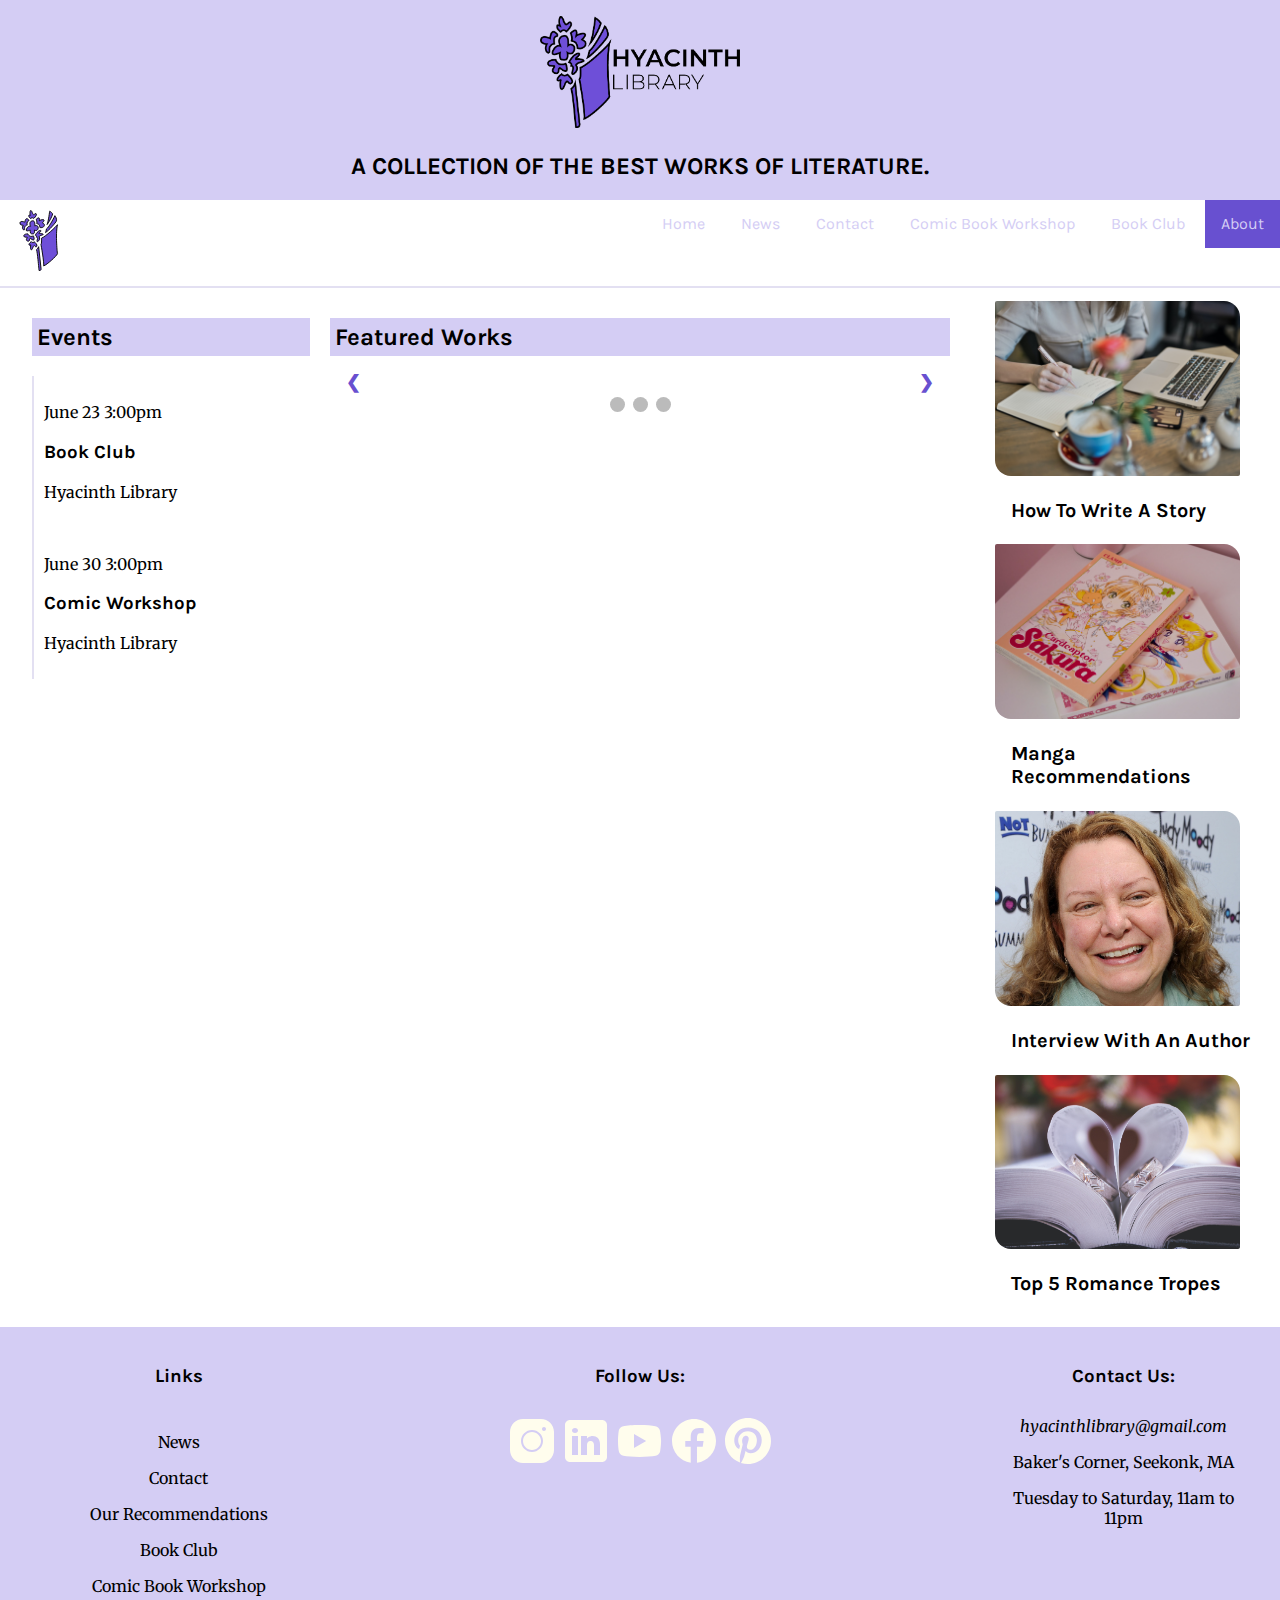
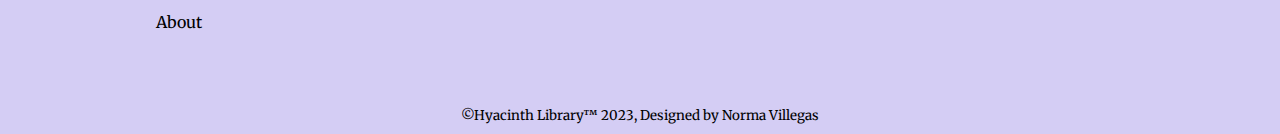
<file: index.html>
<!DOCTYPE html>
<html lang="en">
<head>
	<meta charset= utf-8>
	<meta name="viewport" content="width=device-width, initial-scale=1">
    <link rel="stylesheet" type="text/css" href="styles.css">
	<script src="script.js"></script>
	<link rel="preconnect" href="https://fonts.googleapis.com">
	<link rel="preconnect" href="https://fonts.gstatic.com" crossorigin>
	<link href="https://fonts.googleapis.com/css2?family=Karla:wght@600;800&family=Merriweather&display=swap" rel="stylesheet">
	<title>Hyacinth Library</title>
</head>
<body>
	<header>		
		<div>
			<a href="index.html"><img class="logo" src="images/logo.png" alt="logo"></a>		
			<!--<h1>Hyacinth Library</h1>-->
			<h2 class="variant1">A collection of the best works of literature.</h2>		
		</div>
		<div class="bg-div">
			<a href="index.html" ><img class="logo-img" src="images/logo2.svg" alt="logo"></a>
			<nav>
				<ul>
					<li><a href="index.html">Home</a></li>
					<li><a href="news.html">News</a></li>
					<li><a href="#contact">Contact</a></li>
					<li><a href="workshop.html">Comic Book Workshop</a></li>
					<li><a href="club.html">Book Club</a></li>
					<li class="active"><a href="about.html">About</a></li>
				</ul>
			</nav>
		</div>
	</header>
	
		<div class="row">
			<div class="column side">
				<h2 class="variant2">Events</h2>
				
				<div class="events">
					<p>
						June 23 <time datetime="15:00">3:00pm</time>
					</p>
					<a href="club.html">
						<h3><time datetime="2023-06-23">Book Club</time></h3>
					</a>
					<p>Hyacinth Library</p>	
				</div>
				
				<div class="events">
					<p>June 30 <time datetime="15:00">3:00pm</time></p>
					<a href="workshop.html">
						<h3><time datetime="2023-06-30">Comic Workshop</time></h3>
					</a>
					<p>Hyacinth Library</p>
				</div>
				
			</div>
  
			<div class="column middle">
				<h2 class="variant2">Featured Works</h2>
				<!-- Slideshow container -->
				<div class="slideshow-container">

				<!-- Full-width images with number and caption text -->
					<div class="mySlides fade">
						<div class="numbertext">1 / 3</div>
						<img src="images/berserk.png" class="slideimg" style="width:100%">
						<div class="text"></div>
					</div>

					<div class="mySlides fade">
						<div class="numbertext">2 / 3</div>
						<img src="images/princess.jpg" style="width:100%">
						<div class="text"></div>
					</div>

					<div class="mySlides fade">
						<div class="numbertext">3 / 3</div>
						<img src="images/jojo4.jpg" style="width:100%">
						<div class="text"></div>
					</div>
					
					<div class="mySlides fade">
						<div class="numbertext">3 / 3</div>
						<img src="images/jojo5.jpg" style="width:100%">
						<div class="text"></div>
					</div>
				<!-- Next and previous buttons -->
					<a class="prev" onclick="plusSlides(-1)">&#10094;</a>
					<a class="next" onclick="plusSlides(1)">&#10095;</a>
				</div>
				<br>

				<!-- The dots/circles -->
				<div style="text-align:center">
					<span class="dot" onclick="currentSlide(1)"></span>
					<span class="dot" onclick="currentSlide(2)"></span>
					<span class="dot" onclick="currentSlide(3)"></span>
				</div>
			</div>
			<!--right column-->
			<div class="column side">	
				<table>					
					<tr>
						<td>
							<div class="card">
								<a href="story.html" target="blank">
									<img src="images/writing1000px.jpg" class="sideimg" alt="A person writing a book">							
								</a>
								<div class="container">
									<a href="story.html" target="blank">
										<h2 class="variant3">How to write a story</h2>
									</a>
								</div>
							</div>
						</td>
					</tr>
					<tr>
						<td class="card">
							<a href="manga.html" target="_blank">
								<img src="images/manga1000px.jpg" class="sideimg" alt="manga">
							</a>				
							<div class="container">
								<a href="manga.html" target="_blank">
									<h2 class="variant3">Manga recommendations</h2>
								</a>								
							</div>
						</td>
					</tr>
					<tr>		
						<td class="card">
							<a href="author.html" target="_blank">
								<img src="images/author1000px.jpg" class="sideimg" alt="author interview">
							</a>				
							<div class="container">
								<a href="author.html" target="_blank">
									<h2 class="variant3">Interview with an author</h2>
								</a>							
							</div>
						</td>
					</tr>
					<tr>		
						<td class="card">
							<a href="tropes.html" target="_blank">
								<img src="images/romance1000px.jpg" class="sideimg" alt="pages shaped like a heart">
							</a>				
							<div class="container">
								<a href="tropes.html" target="_blank">
									<h2 class="variant3">Top 5 romance tropes</h2>
								</a>								
							</div>
						</td>
					</tr>
				</table>
			</div>
		</div>
		
	
		<footer class="bg-light text-center text-lg-start">
			<!-- Grid container -->
			<div class="footer">
				<!--Grid row-->
				<div class="row">
				<!--Grid column-->
					<div class="column side">
						<h3>Links</h3>
						<ul class="list-unstyled">
							<li>
								<p><a href="news.html">News</a></p>
							</li>
							<li>
								<p><a href="#contact">Contact</a></p>
							</li>
							<li>
								<p><a href="manga.html">Our Recommendations</a></p>
							</li>
							<li>
								<p><a href="club.html">Book Club</a></p>
							</li>
							<li>
								<p><a href="workshop.html">Comic Book Workshop</a></p>
							</li>
							<li>
								<p><a href="about.html">About</a></p>
							</li>
						</ul>
					</div>
				<!--Grid column-->
					<div class="column middle">
						<h3>Follow Us:</h3>
						<ul class="list-unstyled">
							<li>
								<img src="images/instagram.svg" alt="instagram">
								<img src="images/linkedin.svg" alt="linkedin">
								<img src="images/youtube.svg" alt="youtube">
								<img src="images/facebook.svg" alt="facebook">
								<img src="images/pinterest.svg" alt="pinterest">
							</li>
						</ul>
					</div>
				<!--Grid column-->
					<div class="column side">
						<h3 id="contact">Contact Us:</h3>						
						<ul class="list-unstyled">
							<li id="email">
								<a href="mailto:hyacinthlibrary@gmail.com">hyacinthlibrary&#64;gmail.com</a>
							</li>
							<li>
								<p>Baker's Corner, Seekonk, MA</p>
							</li>
							<li>
								<p>Tuesday to Saturday, <time datetime="11:00">11am</time> to <time datetime="23:00">11pm</time></p>
							</li>
						</ul>
					</div>     
				</div>
    <!--Grid row-->
			</div>
  <!-- Grid container -->

  <!-- Copyright -->
			<div class="footer">
				<small>
					&copy;Hyacinth Library&#8482; 2023,&nbsp;Designed by Norma Villegas
				</small>   
			</div>
  <!-- Copyright -->
		</footer>
	
</body>
</html>
</file>
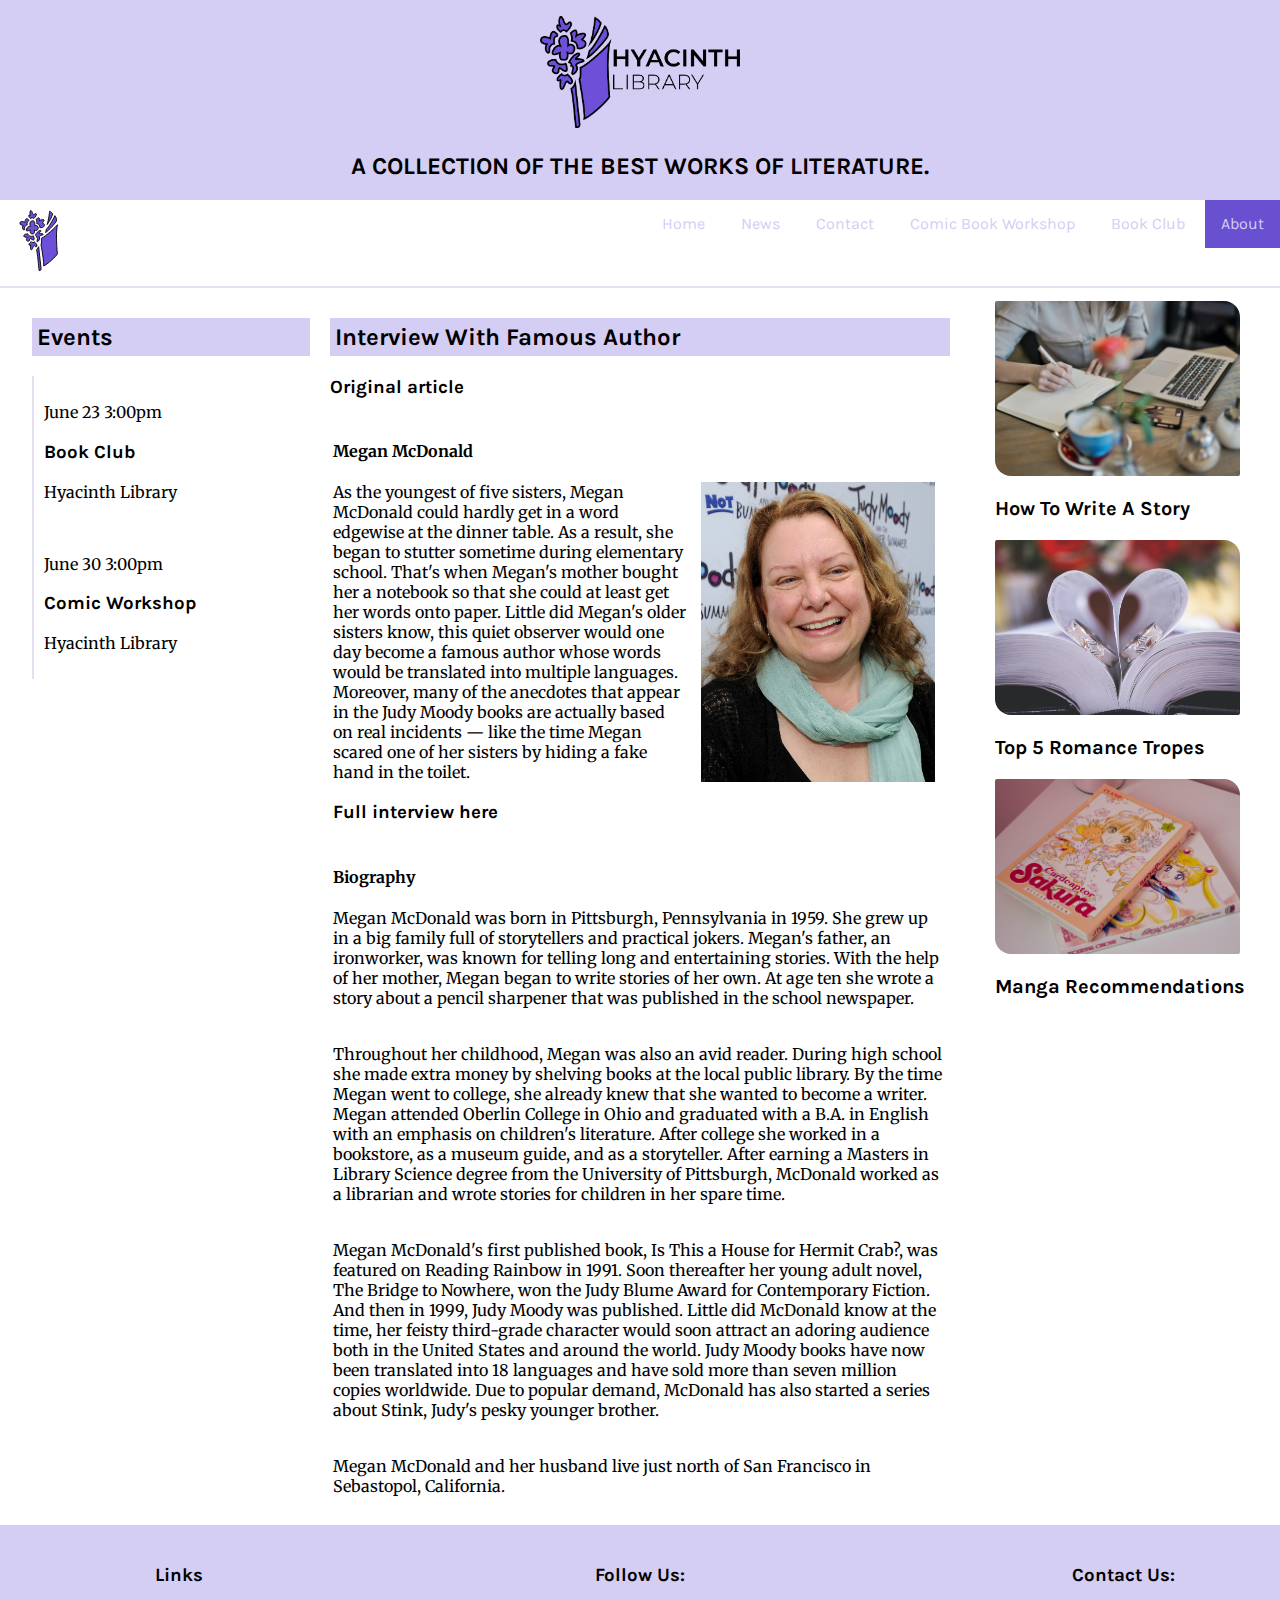
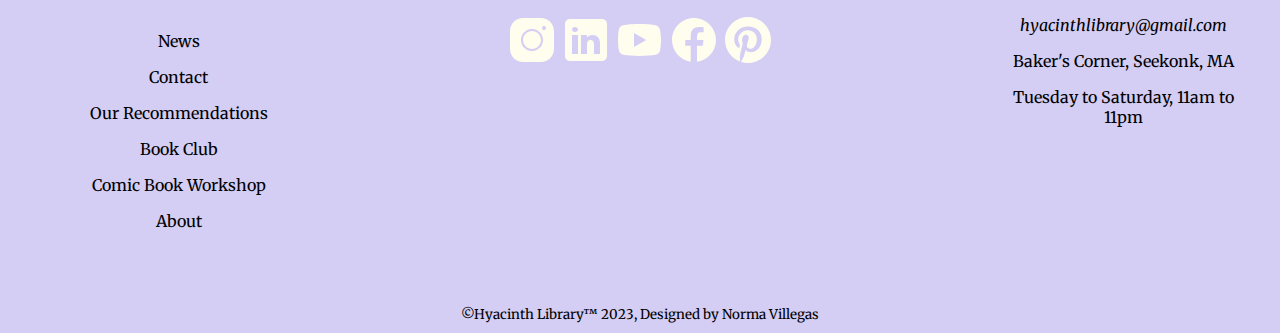
<file: author.html>
<!DOCTYPE html>
<html lang="en">
<head>
	<meta charset= utf-8>
	<meta name="viewport" content="width=device-width, initial-scale=1">
    <link rel="stylesheet" type="text/css" href="styles.css">
	<script src="script.js"></script>
	<link rel="preconnect" href="https://fonts.googleapis.com">
	<link rel="preconnect" href="https://fonts.gstatic.com" crossorigin>
	<link href="https://fonts.googleapis.com/css2?family=Karla:wght@600;800&family=Merriweather&display=swap" rel="stylesheet">
	<title>Hyacinth Library</title>
</head>
<body>
	<header>		
		<div>
			<a href="index.html"><img class="logo" src="images/logo.png" alt="logo"></a>		
			<!--<h1>Hyacinth Library</h1>-->
			<h2 class="variant1">A collection of the best works of literature.</h2>		
		</div>
		<div class="bg-div">
			<a href="index.html" ><img class="logo-img" src="images/logo2.svg" alt="logo"></a>
			<nav>
				<ul>
					<li><a href="index.html">Home</a></li>
					<li><a href="news.html">News</a></li>
					<li><a href="#contact">Contact</a></li>
					<li><a href="workshop.html">Comic Book Workshop</a></li>
					<li><a href="club.html">Book Club</a></li>
					<li class="active"><a href="about.html">About</a></li>
				</ul>
			</nav>
		</div>
	</header>
	
		<div class="row">
			<div class="column side">
				<h2 class="variant2">Events</h2>
				
				<div class="events">
					<p>
						June 23 <time datetime="15:00">3:00pm</time>
					</p>
					<a href="club.html">
						<h3><time datetime="2023-06-23">Book Club</time></h3>
					</a>
					<p>Hyacinth Library</p>	
				</div>
				
				<div class="events">
					<p>June 30 <time datetime="15:00">3:00pm</time></p>
					<a href="workshop.html">
						<h3><time datetime="2023-06-30">Comic Workshop</time></h3>
					</a>
					<p>Hyacinth Library</p>
				</div>
				
			</div>
  
			<div class="column middle">
				<h2 class="variant2">Interview with famous author</h2>
				<article>					
					<a href="https://www.readingrockets.org/books/interviews/mcdonald" target="_blank"><h3>Original article</h3></a>

				<table>
					<tr>
						<td>
							<h4>
								Megan McDonald
							</h4>
							<img src="images/author.jpg" alt="book cover" class="float">
							<p>
								As the youngest of five sisters, Megan McDonald could hardly get in a word edgewise at the dinner table. As a result, she began to stutter sometime during elementary school. That's when Megan's mother bought her a notebook so that she could at least get her words onto paper. Little did Megan's older sisters know, this quiet observer would one day become a famous author whose words would be translated into multiple languages. Moreover, many of the anecdotes that appear in the Judy Moody books are actually based on real incidents — like the time Megan scared one of her sisters by hiding a fake hand in the toilet.
							</p>
							<h3>
								Full interview <a href="https://youtu.be/r8kRuoJJf2k?list=PLLxDwKxHx1yKsv2a--C_LPoxq_gavargy">here</a>
							</h3>
						</td>
					</tr>	
					<tr>
						<td>
							<h4>Biography </h4>
							
							<p>
								Megan McDonald was born in Pittsburgh, Pennsylvania in 1959. She grew up in a big family full of storytellers and practical jokers. Megan's father, an ironworker, was known for telling long and entertaining stories. With the help of her mother, Megan began to write stories of her own. At age ten she wrote a story about a pencil sharpener that was published in the school newspaper.
							</p>								
						</td>						
					</tr>
					
					<tr>		
						<td>																						
								<p>
									Throughout her childhood, Megan was also an avid reader. During high school she made extra money by shelving books at the local public library. By the time Megan went to college, she already knew that she wanted to become a writer. Megan attended Oberlin College in Ohio and graduated with a B.A. in English with an emphasis on children's literature. After college she worked in a bookstore, as a museum guide, and as a storyteller. After earning a Masters in Library Science degree from the University of Pittsburgh, McDonald worked as a librarian and wrote stories for children in her spare time.
								</p>					
								
						</td>
					</tr>
					<tr>		
						<td>
							
							<p>
								Megan McDonald's first published book, Is This a House for Hermit Crab?, was featured on Reading Rainbow in 1991. Soon thereafter her young adult novel, The Bridge to Nowhere, won the Judy Blume Award for Contemporary Fiction. And then in 1999, Judy Moody was published. Little did McDonald know at the time, her feisty third-grade character would soon attract an adoring audience both in the United States and around the world. Judy Moody books have now been translated into 18 languages and have sold more than seven million copies worldwide. Due to popular demand, McDonald has also started a series about Stink, Judy's pesky younger brother.
							</p>
						</td>
					</tr>
					<tr>		
						<td>
							
							<p>
								Megan McDonald and her husband live just north of San Francisco in Sebastopol, California.
							</p>
						</td>
					</tr>
					
				</table>
				</article>

				
			</div>
			
			<div class="column side">	
				<table>
					<tr>
						<td class="solid">
							<a href="story.html" target="_blank">
								<img src="images/writing1000px.jpg" class="sideimg" alt="A person writing a book">					
							</a>
							<a href="story.html" target="_blank"><h2 class="variant3">How to write a story</h2></a>
						</td>						
					</tr>
					
					<tr>		
						<td class="solid">
							<a href="tropes.html" target="_blank"><img src="images/romance1000px.jpg" class="sideimg" alt="pages shaped like a heart"></a>				
							<a href="tropes.html" target="_blank"><h2 class="variant3">Top 5 romance tropes</h2></a>	
						</td>
					</tr>
					<tr>		
						<td class="solid">
							<a href="manga.html" target="_blank"><img src="images/manga1000px.jpg" class="sideimg" alt="manga"></a>				
							<a href="manga.html" target="_blank"><h2 class="variant3">Manga recommendations</h2></a>
						</td>
					</tr>
				</table>
			</div>
		</div>
		
	
		<footer class="bg-light text-center text-lg-start">
			<!-- Grid container -->
			<div class="footer">
				<!--Grid row-->
				<div class="row">
				<!--Grid column-->
					<div class="column side">
						<h3>Links</h3>
						<ul class="list-unstyled">
							<li>
								<p><a href="news.html">News</a></p>
							</li>
							<li>
								<p><a href="#contact">Contact</a></p>
							</li>
							<li>
								<p><a href="manga.html">Our Recommendations</a></p>
							</li>
							<li>
								<p><a href="club.html">Book Club</a></p>
							</li>
							<li>
								<p><a href="workshop.html">Comic Book Workshop</a></p>
							</li>
							<li>
								<p><a href="about.html">About</a></p>
							</li>
						</ul>
					</div>
				<!--Grid column-->
					<div class="column middle">
						<h3>Follow Us:</h3>
						<ul class="list-unstyled">
							<li>
								<img src="images/instagram.svg" alt="instagram">
								<img src="images/linkedin.svg" alt="linkedin">
								<img src="images/youtube.svg" alt="youtube">
								<img src="images/facebook.svg" alt="facebook">
								<img src="images/pinterest.svg" alt="pinterest">
							</li>
						</ul>
					</div>
				<!--Grid column-->
					<div class="column side">
						<h3 id="contact">Contact Us:</h3>						
						<ul class="list-unstyled">
							<li id="email">
								<a href="mailto:hyacinthlibrary@gmail.com">hyacinthlibrary&#64;gmail.com</a>
							</li>
							<li>
								<p>Baker's Corner, Seekonk, MA</p>
							</li>
							<li>
								<p>Tuesday to Saturday, <time datetime="11:00">11am</time> to <time datetime="23:00">11pm</time></p>
							</li>
						</ul>
					</div>     
				</div>
    <!--Grid row-->
			</div>
  <!-- Grid container -->

  <!-- Copyright -->
			<div class="footer">
				<small>
					&copy;Hyacinth Library&#8482; 2023,&nbsp;Designed by Norma Villegas
				</small>   
			</div>
  <!-- Copyright -->
		</footer>
	
</body>
</html>
</file>
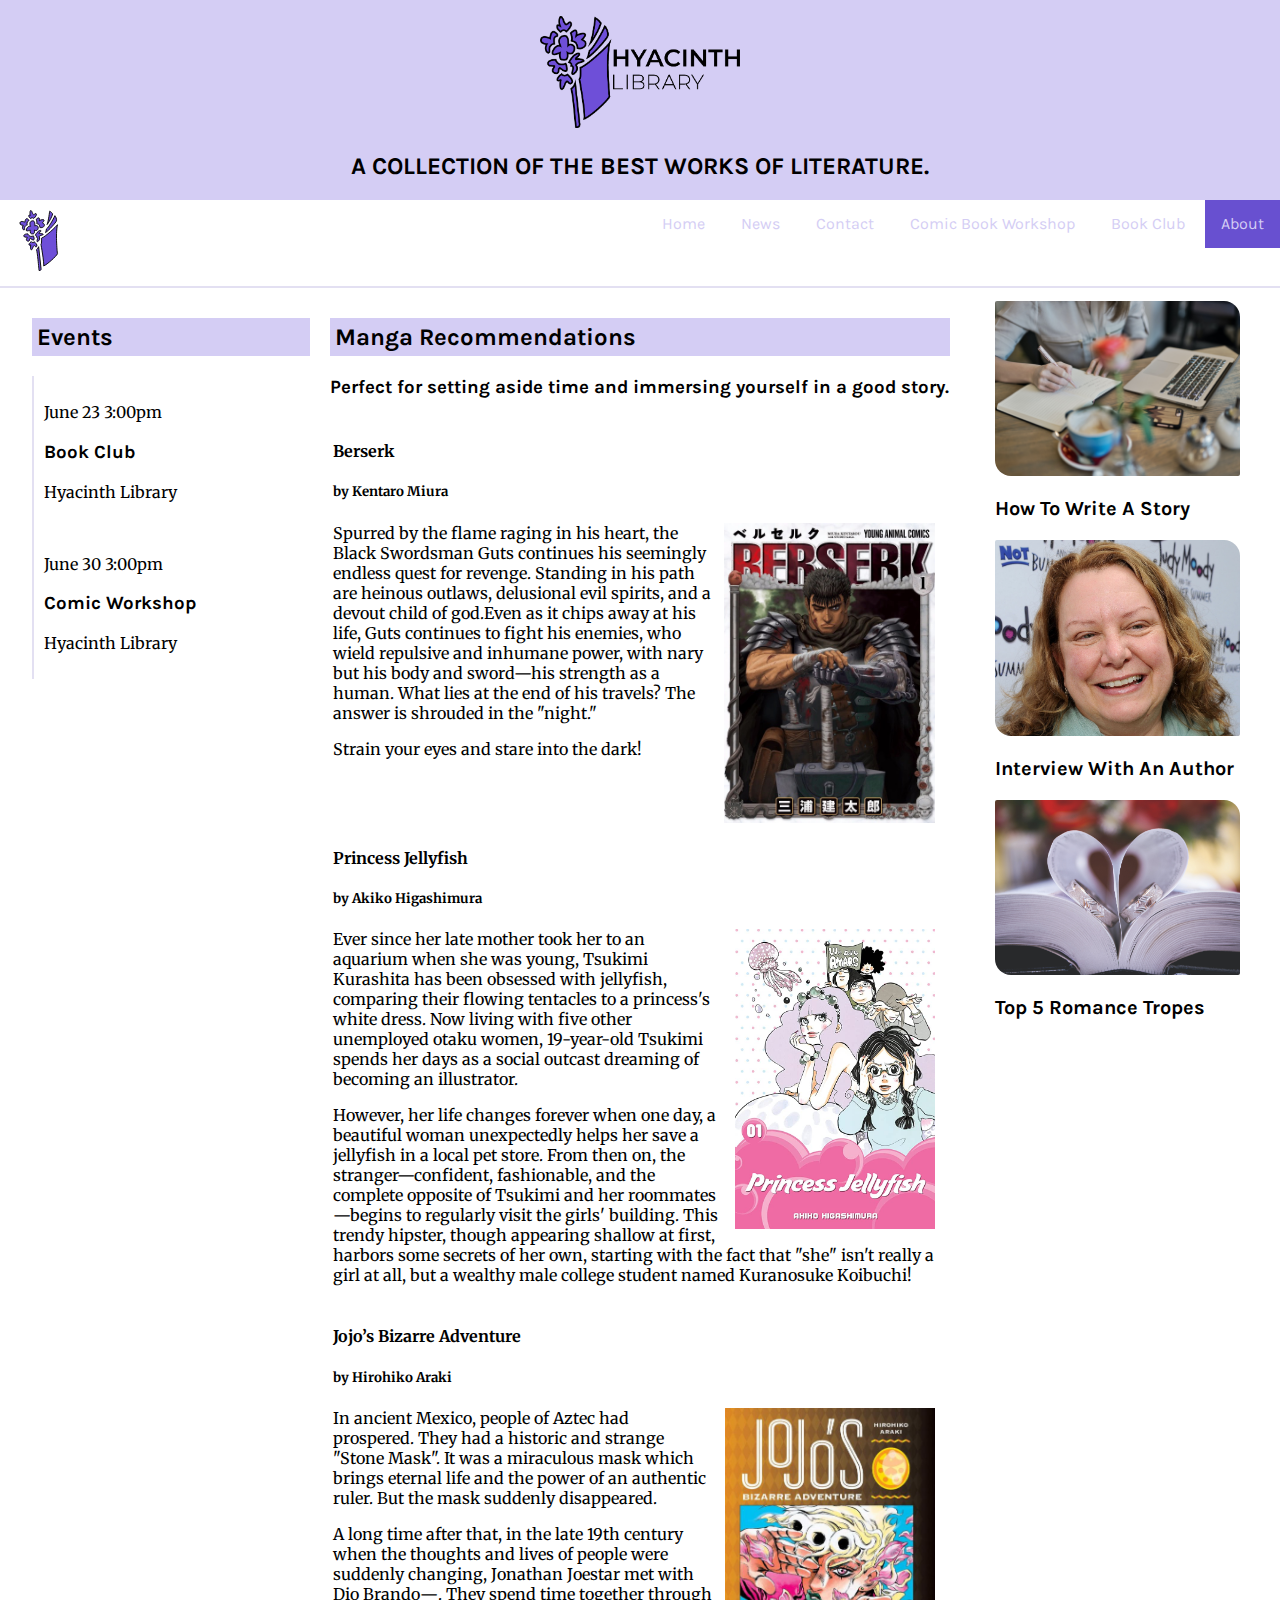
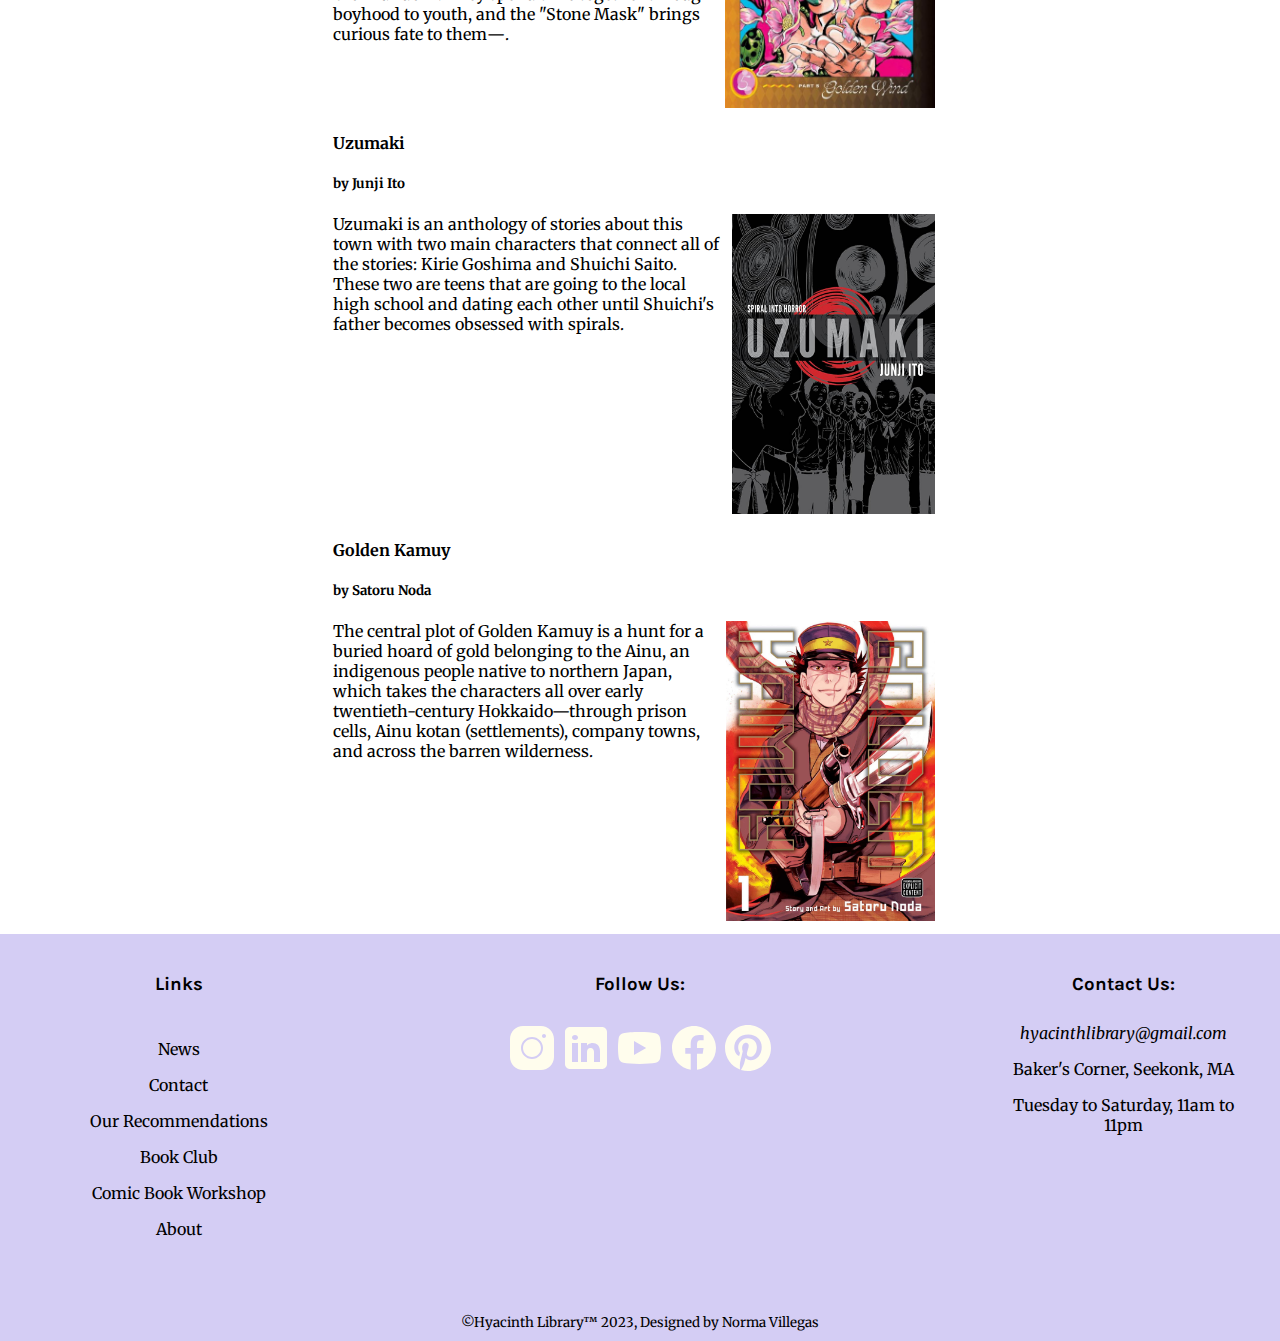
<file: manga.html>
<!DOCTYPE html>
<html lang="en">
<head>
	<meta charset= utf-8>
	<meta name="viewport" content="width=device-width, initial-scale=1">
    <link rel="stylesheet" type="text/css" href="styles.css">
	<script src="script.js"></script>
	<link rel="preconnect" href="https://fonts.googleapis.com">
	<link rel="preconnect" href="https://fonts.gstatic.com" crossorigin>
	<link href="https://fonts.googleapis.com/css2?family=Karla:wght@600;800&family=Merriweather&display=swap" rel="stylesheet">
	<title>Our Recommendations</title>
</head>
<body>
	<header>		
		<div>
			<a href="index.html"><img class="logo" src="images/logo.png" alt="logo"></a>		
			<!--<h1>Hyacinth Library</h1>-->
			<h2 class="variant1">A collection of the best works of literature.</h2>		
		</div>
		<div class="bg-div">
			<a href="index.html" ><img class="logo-img" src="images/logo2.svg" alt="logo"></a>
			<nav>
				<ul>
					<li><a href="index.html">Home</a></li>
					<li><a href="news.html">News</a></li>
					<li><a href="#contact">Contact</a></li>
					<li><a href="workshop.html">Comic Book Workshop</a></li>
					<li><a href="club.html">Book Club</a></li>
					<li class="active"><a href="about.html">About</a></li>
				</ul>
			</nav>
		</div>
	</header>
	
		<div class="row">
			<div class="column side">
				<h2 class="variant2">Events</h2>
				
				<div class="events">
					<p>
						June 23 <time datetime="15:00">3:00pm</time>
					</p>
					<a href="club.html">
						<h3><time datetime="2023-06-23">Book Club</time></h3>
					</a>
					<p>Hyacinth Library</p>	
				</div>
				
				<div class="events">
					<p>June 30 <time datetime="15:00">3:00pm</time></p>
					<a href="workshop.html">
						<h3><time datetime="2023-06-30">Comic Workshop</time></h3>
					</a>
					<p>Hyacinth Library</p>
				</div>
				
			</div>
  
			<div class="column middle">
				<h2 class="variant2">Manga recommendations</h2>
				<article>
					<h3>Perfect for setting aside time and immersing yourself in a good story.</h3>

				<table>
					<tr>
						<td>
							<h4>Berserk</h4>
							<h5>by Kentaro Miura</h5>
							<p>
								<img src="images/berserk.png" alt="book cover" class="float">
							</p>
							<p>
								Spurred by the flame raging in his heart, the Black Swordsman Guts continues his seemingly endless quest for revenge. Standing in his path are heinous outlaws, delusional evil spirits, and a devout child of god.Even as it chips away at his life, Guts continues to fight his enemies, who wield repulsive and inhumane power, with nary but his body and sword—his strength as a human. What lies at the end of his travels? The answer is shrouded in the "night." 
							</p>
						
							<p>
								Strain your eyes and stare into the dark!
							</p>
						</td>						
					</tr>
					
					<tr>		
						<td>
							<h4>Princess Jellyfish </h4>
								<h5>by Akiko Higashimura</h5>
								<p>
									<img src="images/princess.jpg" alt="book cover" class="float">
								</p>														
								<p>
									Ever since her late mother took her to an aquarium when she was young, Tsukimi Kurashita has been obsessed with jellyfish, comparing their flowing tentacles to a princess's white dress. Now living with five other unemployed otaku women, 19-year-old Tsukimi spends her days as a social outcast dreaming of becoming an illustrator. 
								</p>
						
								<p>
								However, her life changes forever when one day, a beautiful woman unexpectedly helps her save a jellyfish in a local pet store. From then on, the stranger—confident, fashionable, and the complete opposite of Tsukimi and her roommates—begins to regularly visit the girls' building. This trendy hipster, though appearing shallow at first, harbors some secrets of her own, starting with the fact that "she" isn't really a girl at all, but a wealthy male college student named Kuranosuke Koibuchi! 
								</p>
						</td>
					</tr>
					<tr>		
						<td>
							<h4>Jojo’s Bizarre Adventure </h4>
							<h5>by Hirohiko Araki</h5>
							<p>
								<img src="images/jojo5.jpg" alt="book cover" class="float">
							</p>
							<p>
								In ancient Mexico, people of Aztec had prospered. They had a historic and strange "Stone Mask". It was a miraculous mask which brings eternal life and the power of an authentic ruler. But the mask suddenly disappeared.
							</p>

							<p>
								A long time after that, in the late 19th century when the thoughts and lives of people were suddenly changing, Jonathan Joestar met with Dio Brando―. They spend time together through boyhood to youth, and the "Stone Mask" brings curious fate to them―.
							</p>
						</td>
					</tr>
					<tr>		
						<td>
							<h4>Uzumaki</h4>
							<h5>by Junji Ito</h5>
							<p>
								<img src="images/uzumaki.jpg" alt="book cover" class="float">
							</p>
							<p>
								Uzumaki is an anthology of stories about this town with two main characters that connect all of the stories: Kirie Goshima and Shuichi Saito. These two are teens that are going to the local high school and dating each other until Shuichi's father becomes obsessed with spirals.
							</p>
						</td>
					</tr>
					<tr>		
						<td>
							<h4>Golden Kamuy</h4>
							<h5>by Satoru Noda</h5>
							<p>
								<img src="images/kamuy.jpg" alt="book cover" class="float">
							</p>
							<p>
								The central plot of Golden Kamuy is a hunt for a buried hoard of gold belonging to the Ainu, an indigenous people native to northern Japan, which takes the characters all over early twentieth-century Hokkaido—through prison cells, Ainu kotan (settlements), company towns, and across the barren wilderness.
							</p>
						</td>
					</tr>
				</table>
				</article>
				
			</div>
			
			<div class="column side">	
				<table>
					<tr>
						<td class="solid">
							<a href="story.html" target="_blank">
								<img src="images/writing1000px.jpg" class="sideimg" alt="A person writing a book">					
							</a>
							<a href="story.html" target="_blank"><h2 class="variant3">How to write a story</h2></a>
						</td>						
					</tr>
					
					<tr>		
						<td class="solid">
							<a href="author.html" target="_blank"><img src="images/author1000px.jpg" class="sideimg" alt="author interview"></a>				
							<a href="author.html" target="_blank"><h2 class="variant3">Interview with an author</h2></a>
						</td>
					</tr>
					<tr>		
						<td class="solid">
							<a href="tropes.html" target="_blank"><img src="images/romance1000px.jpg" class="sideimg" alt="pages shaped like a heart"></a>				
							<a href="tropes.html" target="_blank"><h2 class="variant3">Top 5 romance tropes</h2></a>	
						</td>
					</tr>
				</table>
			</div>
		</div>
		
	
		<footer class="bg-light text-center text-lg-start">
			<!-- Grid container -->
			<div class="footer">
				<!--Grid row-->
				<div class="row">
				<!--Grid column-->
					<div class="column side">
						<h3>Links</h3>
						<ul class="list-unstyled">
							<li>
								<p><a href="news.html">News</a></p>
							</li>
							<li>
								<p><a href="#contact">Contact</a></p>
							</li>
							<li>
								<p><a href="manga.html">Our Recommendations</a></p>
							</li>
							<li>
								<p><a href="club.html">Book Club</a></p>
							</li>
							<li>
								<p><a href="workshop.html">Comic Book Workshop</a></p>
							</li>
							<li>
								<p><a href="about.html">About</a></p>
							</li>
						</ul>
					</div>
				<!--Grid column-->
					<div class="column middle">
						<h3>Follow Us:</h3>
						<ul class="list-unstyled">
							<li>
								<img src="images/instagram.svg" alt="instagram">
								<img src="images/linkedin.svg" alt="linkedin">
								<img src="images/youtube.svg" alt="youtube">
								<img src="images/facebook.svg" alt="facebook">
								<img src="images/pinterest.svg" alt="pinterest">
							</li>
						</ul>
					</div>
				<!--Grid column-->
					<div class="column side">
						<h3 id="contact">Contact Us:</h3>						
						<ul class="list-unstyled">
							<li id="email">
								<a href="mailto:hyacinthlibrary@gmail.com">hyacinthlibrary&#64;gmail.com</a>
							</li>
							<li>
								<p>Baker's Corner, Seekonk, MA</p>
							</li>
							<li>
								<p>Tuesday to Saturday, <time datetime="11:00">11am</time> to <time datetime="23:00">11pm</time></p>
							</li>
						</ul>
					</div>     
				</div>
    <!--Grid row-->
			</div>
  <!-- Grid container -->

  <!-- Copyright -->
			<div class="footer">
				<small>
					&copy;Hyacinth Library&#8482; 2023,&nbsp;Designed by Norma Villegas
				</small>   
			</div>
  <!-- Copyright -->
		</footer>
	
</body>
</html>
</file>
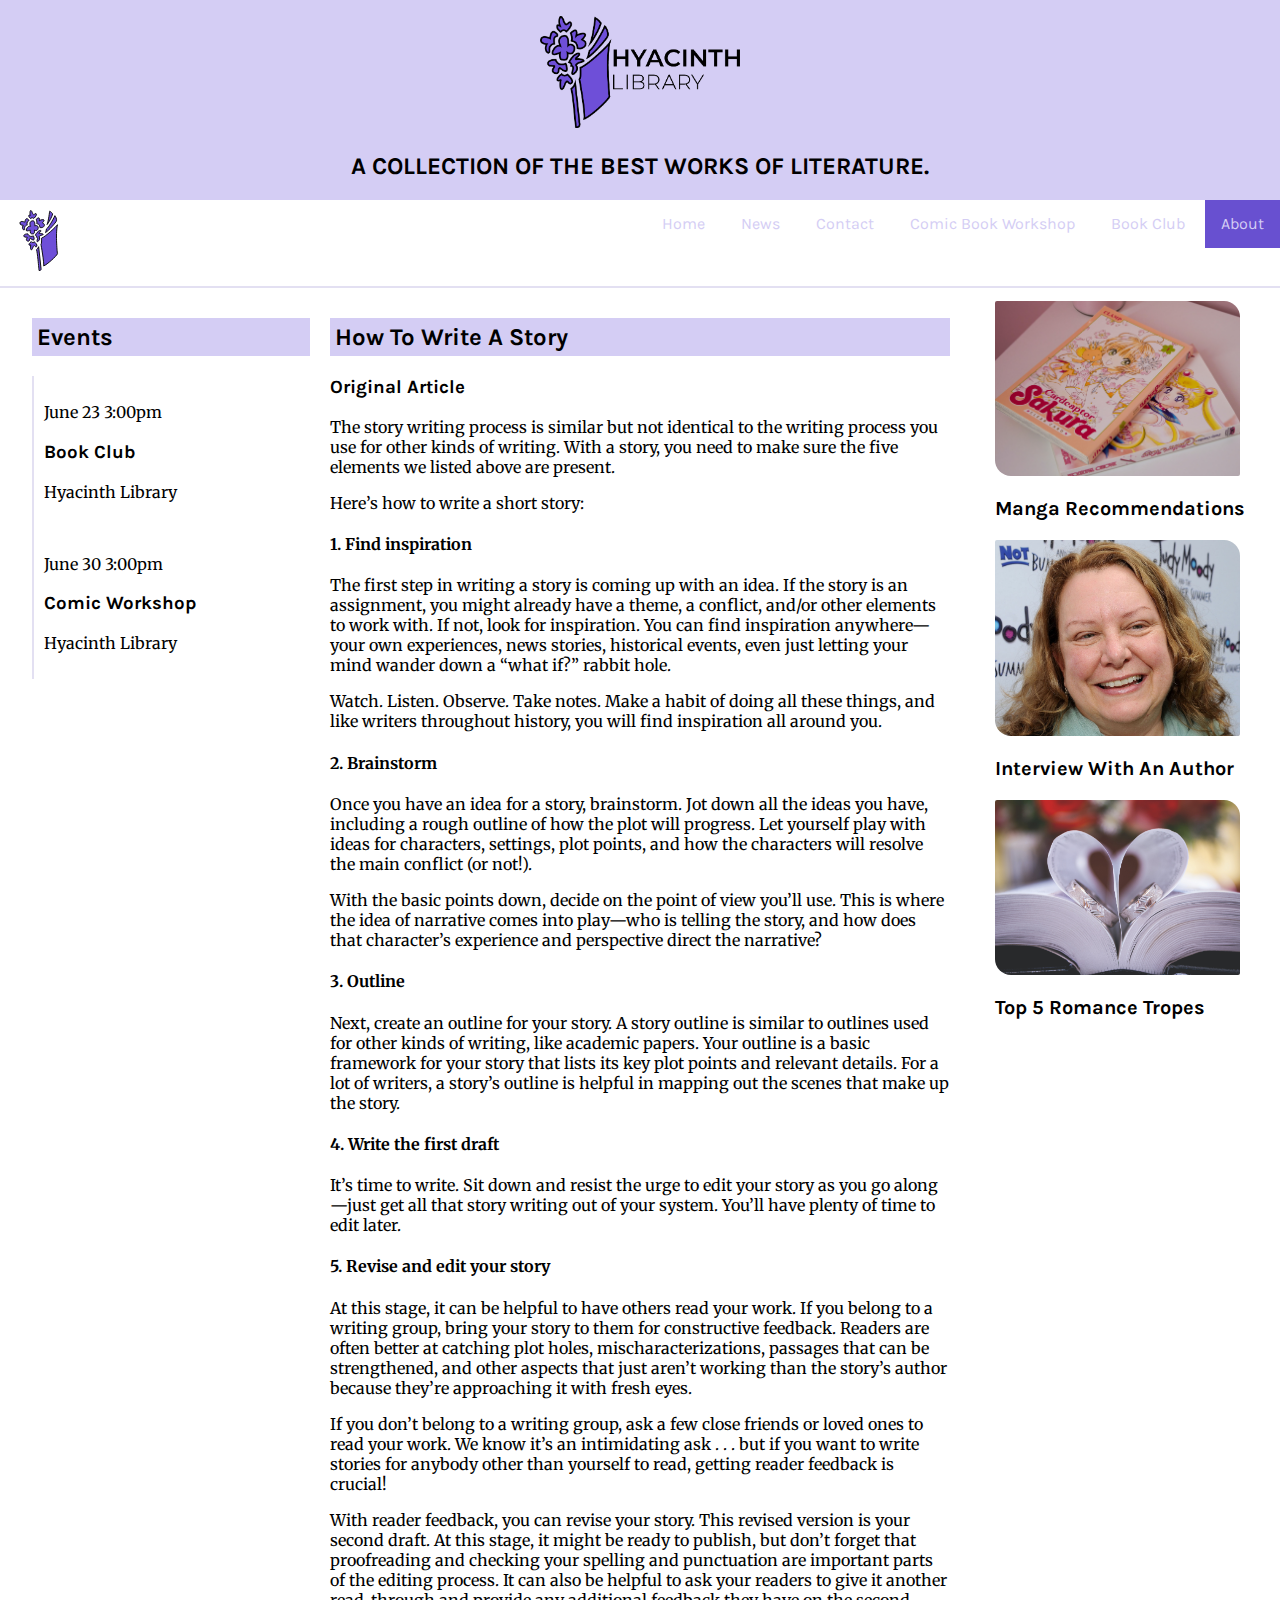
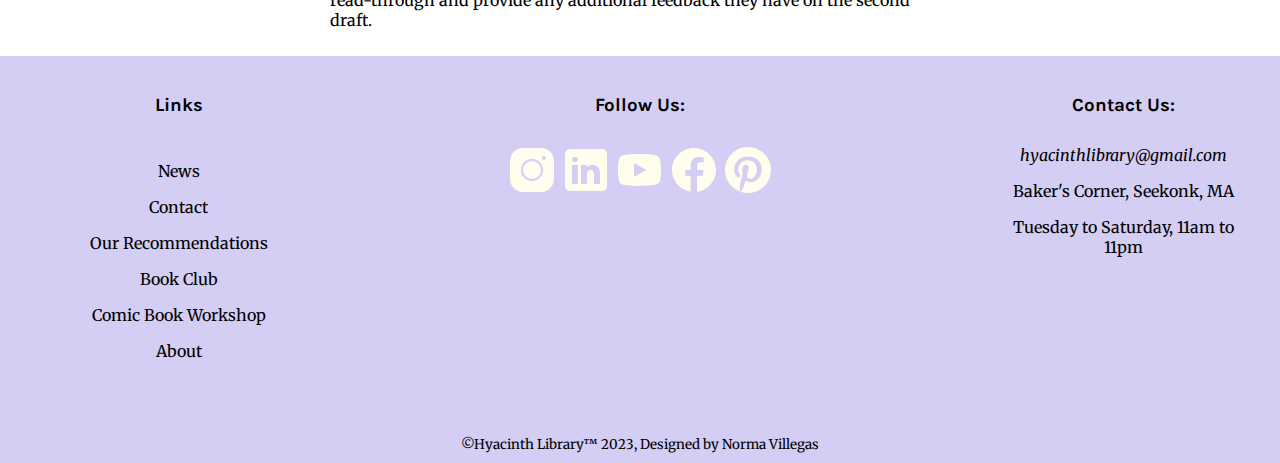
<file: story.html>
<!DOCTYPE html>
<html lang="en">
<head>
	<meta charset= utf-8>
	<meta name="viewport" content="width=device-width, initial-scale=1">
    <link rel="stylesheet" type="text/css" href="styles.css">
	<script src="script.js"></script>
	<link rel="preconnect" href="https://fonts.googleapis.com">
	<link rel="preconnect" href="https://fonts.gstatic.com" crossorigin>
	<link href="https://fonts.googleapis.com/css2?family=Karla:wght@600;800&family=Merriweather&display=swap" rel="stylesheet">
	<title>How to write a story</title>
</head>
<body>
	<header>		
		<div>
			<a href="index.html"><img class="logo" src="images/logo.png" alt="logo"></a>		
			<!--<h1>Hyacinth Library</h1>-->
			<h2 class="variant1">A collection of the best works of literature.</h2>		
		</div>
		<div class="bg-div">
			<a href="index.html" ><img class="logo-img" src="images/logo2.svg" alt="logo"></a>
			<nav>
				<ul>
					<li><a href="index.html">Home</a></li>
					<li><a href="news.html">News</a></li>
					<li><a href="#contact">Contact</a></li>
					<li><a href="workshop.html">Comic Book Workshop</a></li>
					<li><a href="club.html">Book Club</a></li>
					<li class="active"><a href="about.html">About</a></li>
				</ul>
			</nav>
		</div>
	</header>
	
		<div class="row">
			<div class="column side">
				<h2 class="variant2">Events</h2>
				
				<div class="events">
					<p>
						June 23 <time datetime="15:00">3:00pm</time>
					</p>
					<a href="club.html">
						<h3><time datetime="2023-06-23">Book Club</time></h3>
					</a>
					<p>Hyacinth Library</p>	
				</div>
				
				<div class="events">
					<p>June 30 <time datetime="15:00">3:00pm</time></p>
					<a href="workshop.html">
						<h3><time datetime="2023-06-30">Comic Workshop</time></h3>
					</a>
					<p>Hyacinth Library</p>
				</div>
				
			</div>
  
			<div class="column middle">
				<h2 class="variant2">How to write a story</h2>
				<!-- Slideshow container -->
				<article class="slideshow-container">
					<div>
						<a href="https://www.grammarly.com/blog/how-to-write-a-story/" target="_blank"><h3>Original Article</h3></a>
						
						<p>
							The story writing process is similar but not identical to the writing process you use for other kinds of writing. With a story, you need to make sure the five elements we listed above are present. 
						</p>
						
						<p>
							Here’s how to write a short story:
						</p>
													
						<h4>1. Find inspiration</h4>
																				
						<p>
							The first step in writing a story is coming up with an idea. If the story is an assignment, you might already have a theme, a conflict, and/or other elements to work with. If not, look for  inspiration. You can find inspiration anywhere—your own experiences, news stories, historical events, even just letting your mind wander down a “what if?” rabbit hole. 
						</p>
						
						<p>
							Watch. Listen. Observe. Take notes. Make a habit of doing all these things, and like writers throughout history, you will find inspiration all around you. 
						</p>

						<h4>2. Brainstorm</h4>
						
						<p>
							Once you have an idea for a story, brainstorm. Jot down all the ideas you have, including a rough outline of how the plot will progress. Let yourself play with ideas for characters, settings, plot points, and how the characters will resolve the main conflict (or not!).
						</p>

						<p>
							With the basic points down, decide on the point of view you’ll use. This is where the idea of narrative comes into play—who is telling the story, and how does that character’s experience and perspective direct the narrative? 
						</p>

						<h4>3. Outline</h4>
						
						<p>
							Next, create an outline for your story. A story outline is similar to outlines used for other kinds of writing, like academic papers. Your outline is a basic framework for your story that lists its key plot points and relevant details. For a lot of writers, a story’s outline is helpful in mapping out the scenes that make up the story.
						</p>

						<h4>4. Write the first draft</h4>

						<p>
							It’s time to write. Sit down and resist the urge to edit your story as you go along—just get all that story writing out of your system. You’ll have plenty of time to edit later. 
						</p>

						<h4>5. Revise and edit your story</h4>
						
						<p>
							At this stage, it can be helpful to have others read your work. If you belong to a writing group, bring your story to them for constructive feedback. Readers are often better at catching plot holes, mischaracterizations, passages that can be strengthened, and other aspects that just aren’t working than the story’s author because they’re approaching it with fresh eyes. 
						</p>
						
						<p>
							If you don’t belong to a writing group, ask a few close friends or loved ones to read your work. We know it’s an intimidating ask . . . but if you want to write stories for anybody other than yourself to read, getting reader feedback is crucial!
						</p>
						
						<p>
							With reader feedback, you can revise your story. This revised version is your second draft. At this stage, it might be ready to publish, but don’t forget that proofreading and checking your spelling and punctuation are important parts of the editing process. It can also be helpful to ask your readers to give it another read-through and provide any additional feedback they have on the second draft.
						</p>
					</div>
				</article>
			</div>
			
			<div class="column side">	
				<table>
					<tr>
						<td class="solid">
							<a href="manga.html"><img src="images/manga1000px.jpg" class="sideimg" alt="manga"></a>				
							<a href="manga.html"><h2 class="variant3">Manga recommendations</h2></a>
						</td>
					</tr>
					<tr>		
						<td class="solid">
							<a href="author.html"><img src="images/author1000px.jpg" class="sideimg" alt="author interview"></a>				
							<a href="author.html"><h2 class="variant3">Interview with an author</h2></a>
						</td>
					</tr>
					<tr>		
						<td class="solid">
							<a href="tropes.html"><img src="images/romance1000px.jpg" class="sideimg" alt="pages shaped like a heart"></a>				
							<a href="tropes.html"><h2 class="variant3">Top 5 romance tropes</h2></a>	
						</td>
					</tr>
				</table>
			</div>
		</div>
		
	
	<footer class="bg-light text-center text-lg-start">
  <!-- Grid container -->
  <div class="footer">
    <!--Grid row-->
    <div class="row">
      <!--Grid column-->
      <div class="column side">
        <h3>Links</h3>
        <ul class="list-unstyled">
          <li>
            <p><a href="news.html">News</a></p>
          </li>
          <li>
            <p><a href="#contact">Contact</a></p>
          </li>
		  <li>
			<p><a href="manga.html">Our Recommendations</a></p>
		  </li>
		  <li>
			<p><a href="club.html">Book Club</a></p>
		  </li>
		  <li>
			<p><a href="workshop.html">Comic Book Workshop</a></p>
		  </li>
		  <li>
			<p><a href="about.html">About</a></p>
		  </li>
        </ul>
      </div>
      <!--Grid column-->
	<div class="column middle">
        <h3>Follow Us:</h3>
        <ul class="list-unstyled">
          <li>
			<img src="images/instagram.svg" alt="instagram">
			<img src="images/linkedin.svg" alt="linkedin">
			<img src="images/youtube.svg" alt="youtube">
			<img src="images/facebook.svg" alt="facebook">
			<img src="images/pinterest.svg" alt="pinterest">
			</li>
        </ul>
      </div>
      <!--Grid column-->
      <div class="column side">
        <h3>Contact Us:</h3>						
        <ul class="list-unstyled">
          <li id="email">
            <a href="mailto:hyacinthlibrary@gmail.com">hyacinthlibrary&#64;gmail.com</a>
          </li>
          <li>
            <p>Baker's Corner, Seekonk, MA</p>
          </li>
		  <li>
			<p>Tuesday to Saturday, <time datetime="11:00">11am</time> to <time datetime="23:00">11pm</time></p>
		</li>
        </ul>
      </div>     
    </div>
    <!--Grid row-->
  </div>
  <!-- Grid container -->

  <!-- Copyright -->
  <div class="footer">
<small>&copy;Hyacinth Library&#8482; 2023,&nbsp;Designed by Norma Villegas
</small>   
  </div>
  <!-- Copyright -->
</footer>
	
</body>
</html>
</file>
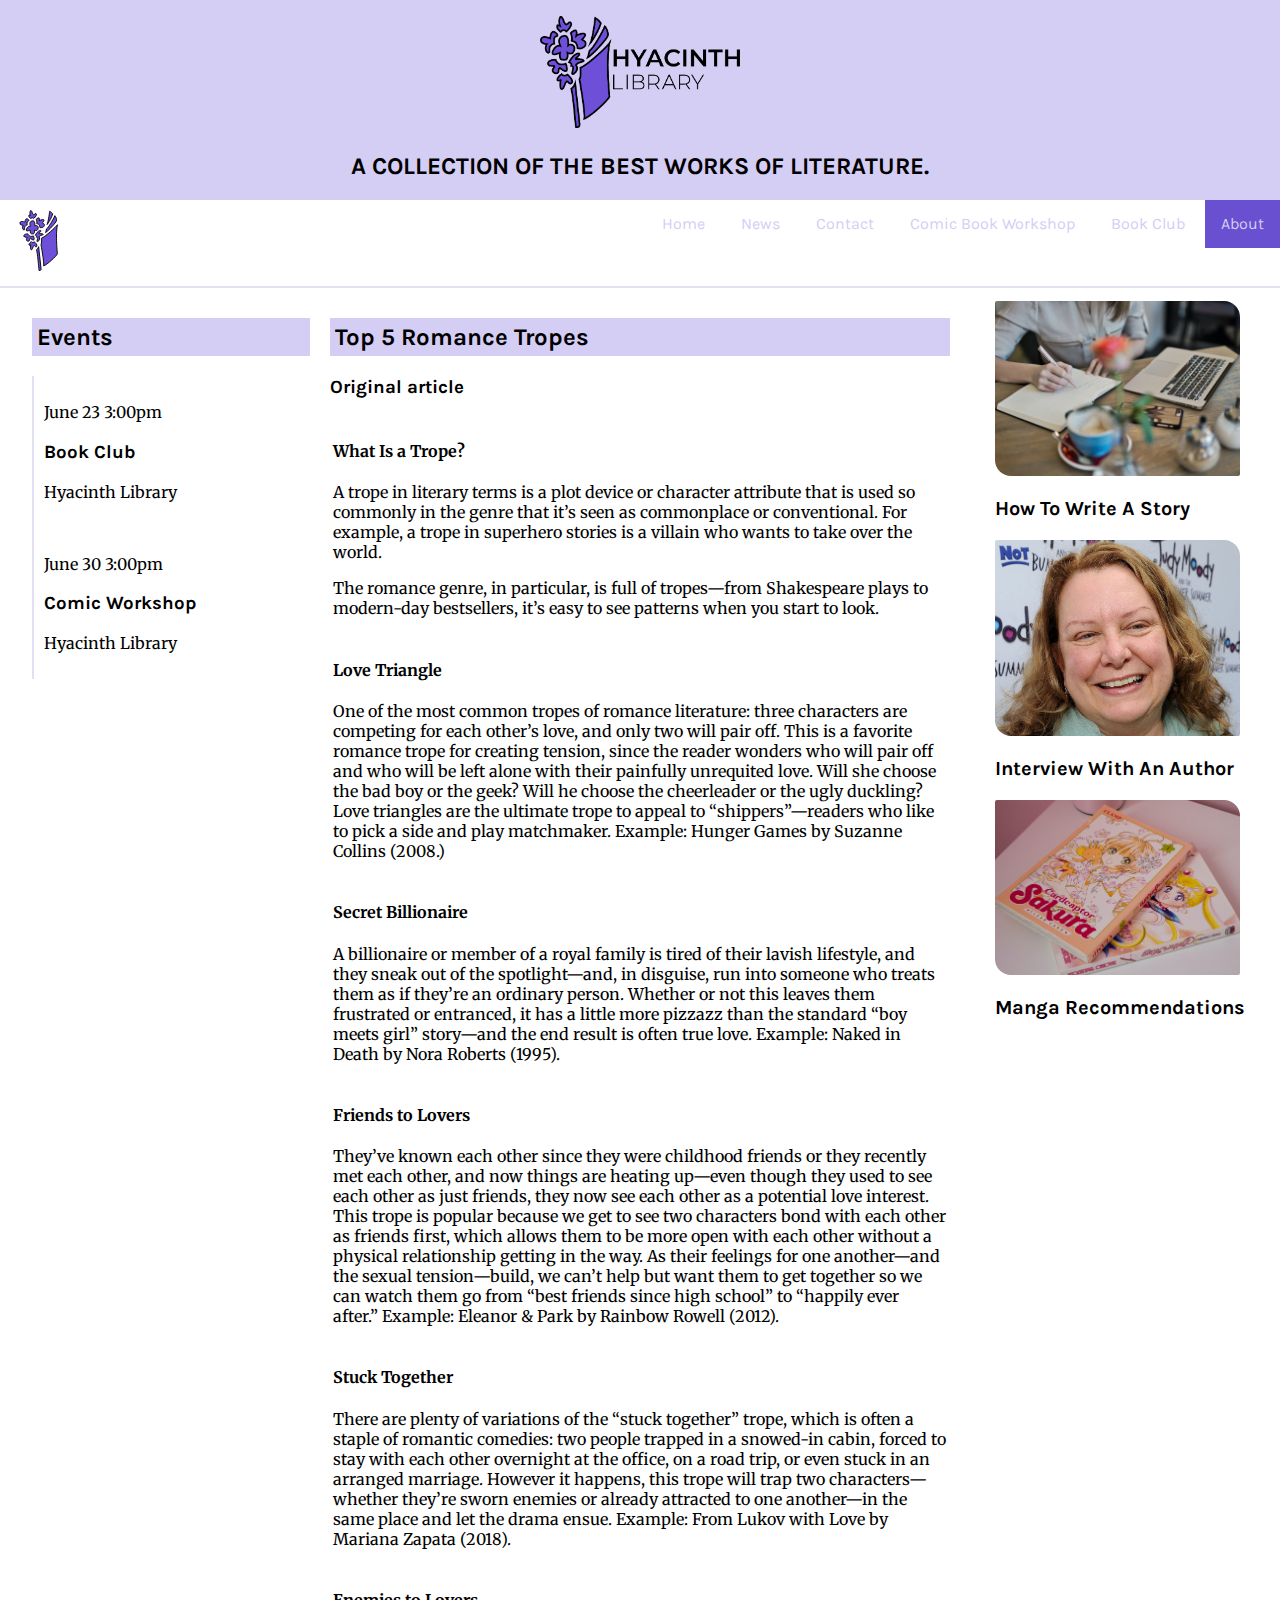
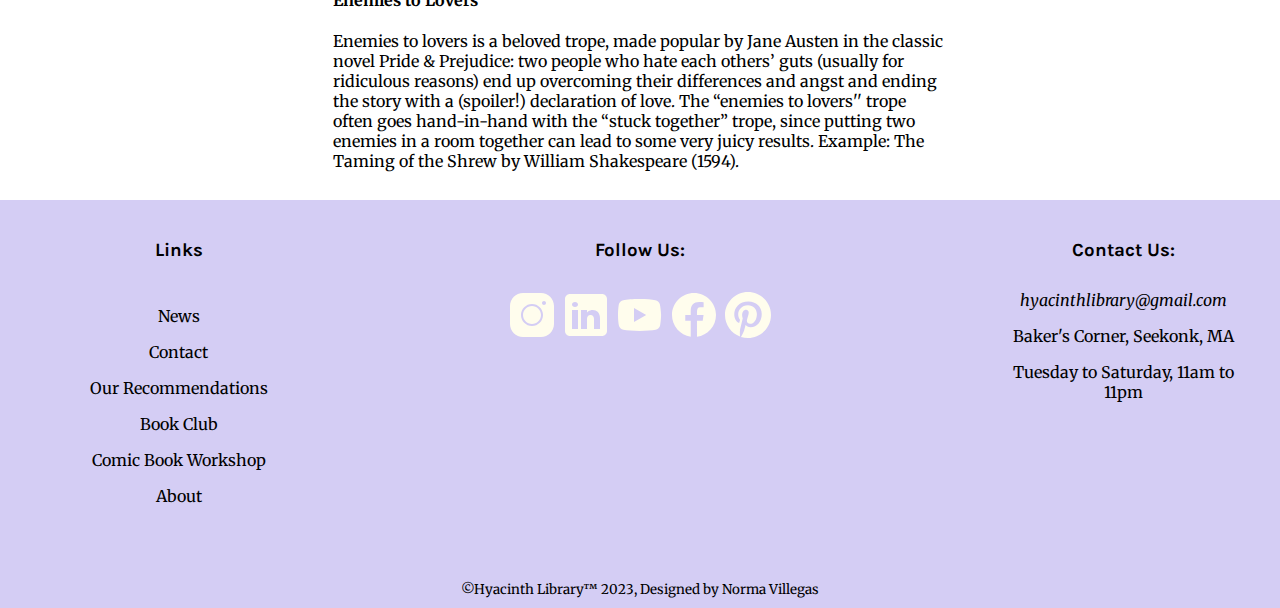
<file: tropes.html>
<!DOCTYPE html>
<html lang="en">
<head>
	<meta charset= utf-8>
	<meta name="viewport" content="width=device-width, initial-scale=1">
    <link rel="stylesheet" type="text/css" href="styles.css">
	<script src="script.js"></script>
	<link rel="preconnect" href="https://fonts.googleapis.com">
	<link rel="preconnect" href="https://fonts.gstatic.com" crossorigin>
	<link href="https://fonts.googleapis.com/css2?family=Karla:wght@600;800&family=Merriweather&display=swap" rel="stylesheet">
	<title>Top 5 Romance Tropes</title>
</head>
<body>
	<header>		
		<div>
			<a href="index.html"><img class="logo" src="images/logo.png" alt="logo"></a>		
			<!--<h1>Hyacinth Library</h1>-->
			<h2 class="variant1">A collection of the best works of literature.</h2>		
		</div>
		<div class="bg-div">
			<a href="index.html" ><img class="logo-img" src="images/logo2.svg" alt="logo"></a>
			<nav>
				<ul>
					<li><a href="index.html">Home</a></li>
					<li><a href="news.html">News</a></li>
					<li><a href="#contact">Contact</a></li>
					<li><a href="workshop.html">Comic Book Workshop</a></li>
					<li><a href="club.html">Book Club</a></li>
					<li class="active"><a href="about.html">About</a></li>
				</ul>
			</nav>
		</div>
	</header>
	
		<div class="row">
			<div class="column side">
				<h2 class="variant2">Events</h2>
				
				<div class="events">
					<p>
						June 23 <time datetime="15:00">3:00pm</time>
					</p>
					<a href="club.html">
						<h3><time datetime="2023-06-23">Book Club</time></h3>
					</a>
					<p>Hyacinth Library</p>	
				</div>
				
				<div class="events">
					<p>June 30 <time datetime="15:00">3:00pm</time></p>
					<a href="workshop.html">
						<h3><time datetime="2023-06-30">Comic Workshop</time></h3>
					</a>
					<p>Hyacinth Library</p>
				</div>
				
			</div>
  
			<div class="column middle">
				<h2 class="variant2">Top 5 romance tropes</h2>
				<article>
					<a href="https://www.masterclass.com/articles/popular-romance-fiction-tropes-to-keep-your-readers-hooked" target="_blank"><h3>Original article</h3></a>

				<table>
					<tr>
						<td>
							<h4>
							What Is a Trope?
							</h4>
							
							<p>
								A trope in literary terms is a plot device or character attribute that is used so commonly in the genre that it’s seen as commonplace or conventional. For example, a trope in superhero stories is a villain who wants to take over the world.
							</p>
							<p>
								The romance genre, in particular, is full of tropes—from Shakespeare plays to modern-day bestsellers, it’s easy to see patterns when you start to look.
							</p>
						</td>
					</tr>	
					<tr>
						<td>
							<h4>Love Triangle</h4>
							
							<p>
								One of the most common tropes of romance literature: three characters are competing for each other’s love, and only two will pair off. This is a favorite romance trope for creating tension, since the reader wonders who will pair off and who will be left alone with their painfully unrequited love. Will she choose the bad boy or the geek? Will he choose the cheerleader or the ugly duckling? Love triangles are the ultimate trope to appeal to “shippers”—readers who like to pick a side and play matchmaker. Example: Hunger Games by Suzanne Collins (2008.)
							</p>								
						</td>						
					</tr>
					
					<tr>		
						<td>
							<h4>Secret Billionaire</h4>
																						
								<p>
									A billionaire or member of a royal family is tired of their lavish lifestyle, and they sneak out of the spotlight—and, in disguise, run into someone who treats them as if they’re an ordinary person. Whether or not this leaves them frustrated or entranced, it has a little more pizzazz than the standard “boy meets girl” story—and the end result is often true love. Example: Naked in Death by Nora Roberts (1995).
								</p>					
								
						</td>
					</tr>
					<tr>		
						<td>
							<h4>Friends to Lovers</h4>
							
							<p>
								They’ve known each other since they were childhood friends or they recently met each other, and now things are heating up—even though they used to see each other as just friends, they now see each other as a potential love interest. This trope is popular because we get to see two characters bond with each other as friends first, which allows them to be more open with each other without a physical relationship getting in the way. As their feelings for one another—and the sexual tension—build, we can’t help but want them to get together so we can watch them go from “best friends since high school” to “happily ever after.” Example: Eleanor & Park by Rainbow Rowell (2012).
							</p>
						</td>
					</tr>
					<tr>		
						<td>
							<h4>Stuck Together</h4>
							
							<p>
								There are plenty of variations of the “stuck together” trope, which is often a staple of romantic comedies: two people trapped in a snowed-in cabin, forced to stay with each other overnight at the office, on a road trip, or even stuck in an arranged marriage. However it happens, this trope will trap two characters—whether they’re sworn enemies or already attracted to one another—in the same place and let the drama ensue. Example: From Lukov with Love by Mariana Zapata (2018).
							</p>
						</td>
					</tr>
					<tr>		
						<td>
							<h4>Enemies to Lovers</h4>
							
							<p>
								Enemies to lovers is a beloved trope, made popular by Jane Austen in the classic novel Pride & Prejudice: two people who hate each others’ guts (usually for ridiculous reasons) end up overcoming their differences and angst and ending the story with a (spoiler!) declaration of love. The “enemies to lovers'' trope often goes hand-in-hand with the “stuck together” trope, since putting two enemies in a room together can lead to some very juicy results. Example: The Taming of the Shrew by William Shakespeare (1594).
							</p>
						</td>
					</tr>
				</table>
				</article>

				
			</div>
			
			<div class="column side">	
				<table>
					<tr>
						<td class="solid">
							<a href="story.html" target="_blank">
								<img src="images/writing1000px.jpg" class="sideimg" alt="A person writing a book">					
							</a>
							<a href="story.html" target="_blank"><h2 class="variant3">How to write a story</h2></a>
						</td>						
					</tr>
					
					<tr>		
						<td class="solid">
							<a href="author.html" target="_blank"><img src="images/author1000px.jpg" class="sideimg" alt="author interview"></a>				
							<a href="author.html" target="_blank"><h2 class="variant3">Interview with an author</h2></a>
						</td>
					</tr>
					<tr>		
						<td class="solid">
							<a href="manga.html" target="_blank"><img src="images/manga1000px.jpg" class="sideimg" alt="manga"></a>				
							<a href="manga.html" target="_blank"><h2 class="variant3">Manga recommendations</h2></a>
						</td>
					</tr>
				</table>
			</div>
		</div>
		
	
		<footer class="bg-light text-center text-lg-start">
			<!-- Grid container -->
			<div class="footer">
				<!--Grid row-->
				<div class="row">
				<!--Grid column-->
					<div class="column side">
						<h3>Links</h3>
						<ul class="list-unstyled">
							<li>
								<p><a href="news.html">News</a></p>
							</li>
							<li>
								<p><a href="#contact">Contact</a></p>
							</li>
							<li>
								<p><a href="manga.html">Our Recommendations</a></p>
							</li>
							<li>
								<p><a href="club.html">Book Club</a></p>
							</li>
							<li>
								<p><a href="workshop.html">Comic Book Workshop</a></p>
							</li>
							<li>
								<p><a href="about.html">About</a></p>
							</li>
						</ul>
					</div>
				<!--Grid column-->
					<div class="column middle">
						<h3>Follow Us:</h3>
						<ul class="list-unstyled">
							<li>
								<img src="images/instagram.svg" alt="instagram">
								<img src="images/linkedin.svg" alt="linkedin">
								<img src="images/youtube.svg" alt="youtube">
								<img src="images/facebook.svg" alt="facebook">
								<img src="images/pinterest.svg" alt="pinterest">
							</li>
						</ul>
					</div>
				<!--Grid column-->
					<div class="column side">
						<h3 id="contact">Contact Us:</h3>						
						<ul class="list-unstyled">
							<li id="email">
								<a href="mailto:hyacinthlibrary@gmail.com">hyacinthlibrary&#64;gmail.com</a>
							</li>
							<li>
								<p>Baker's Corner, Seekonk, MA</p>
							</li>
							<li>
								<p>Tuesday to Saturday, <time datetime="11:00">11am</time> to <time datetime="23:00">11pm</time></p>
							</li>
						</ul>
					</div>     
				</div>
    <!--Grid row-->
			</div>
  <!-- Grid container -->

  <!-- Copyright -->
			<div class="footer">
				<small>
					&copy;Hyacinth Library&#8482; 2023,&nbsp;Designed by Norma Villegas
				</small>   
			</div>
  <!-- Copyright -->
		</footer>
	
</body>
</html>
</file>
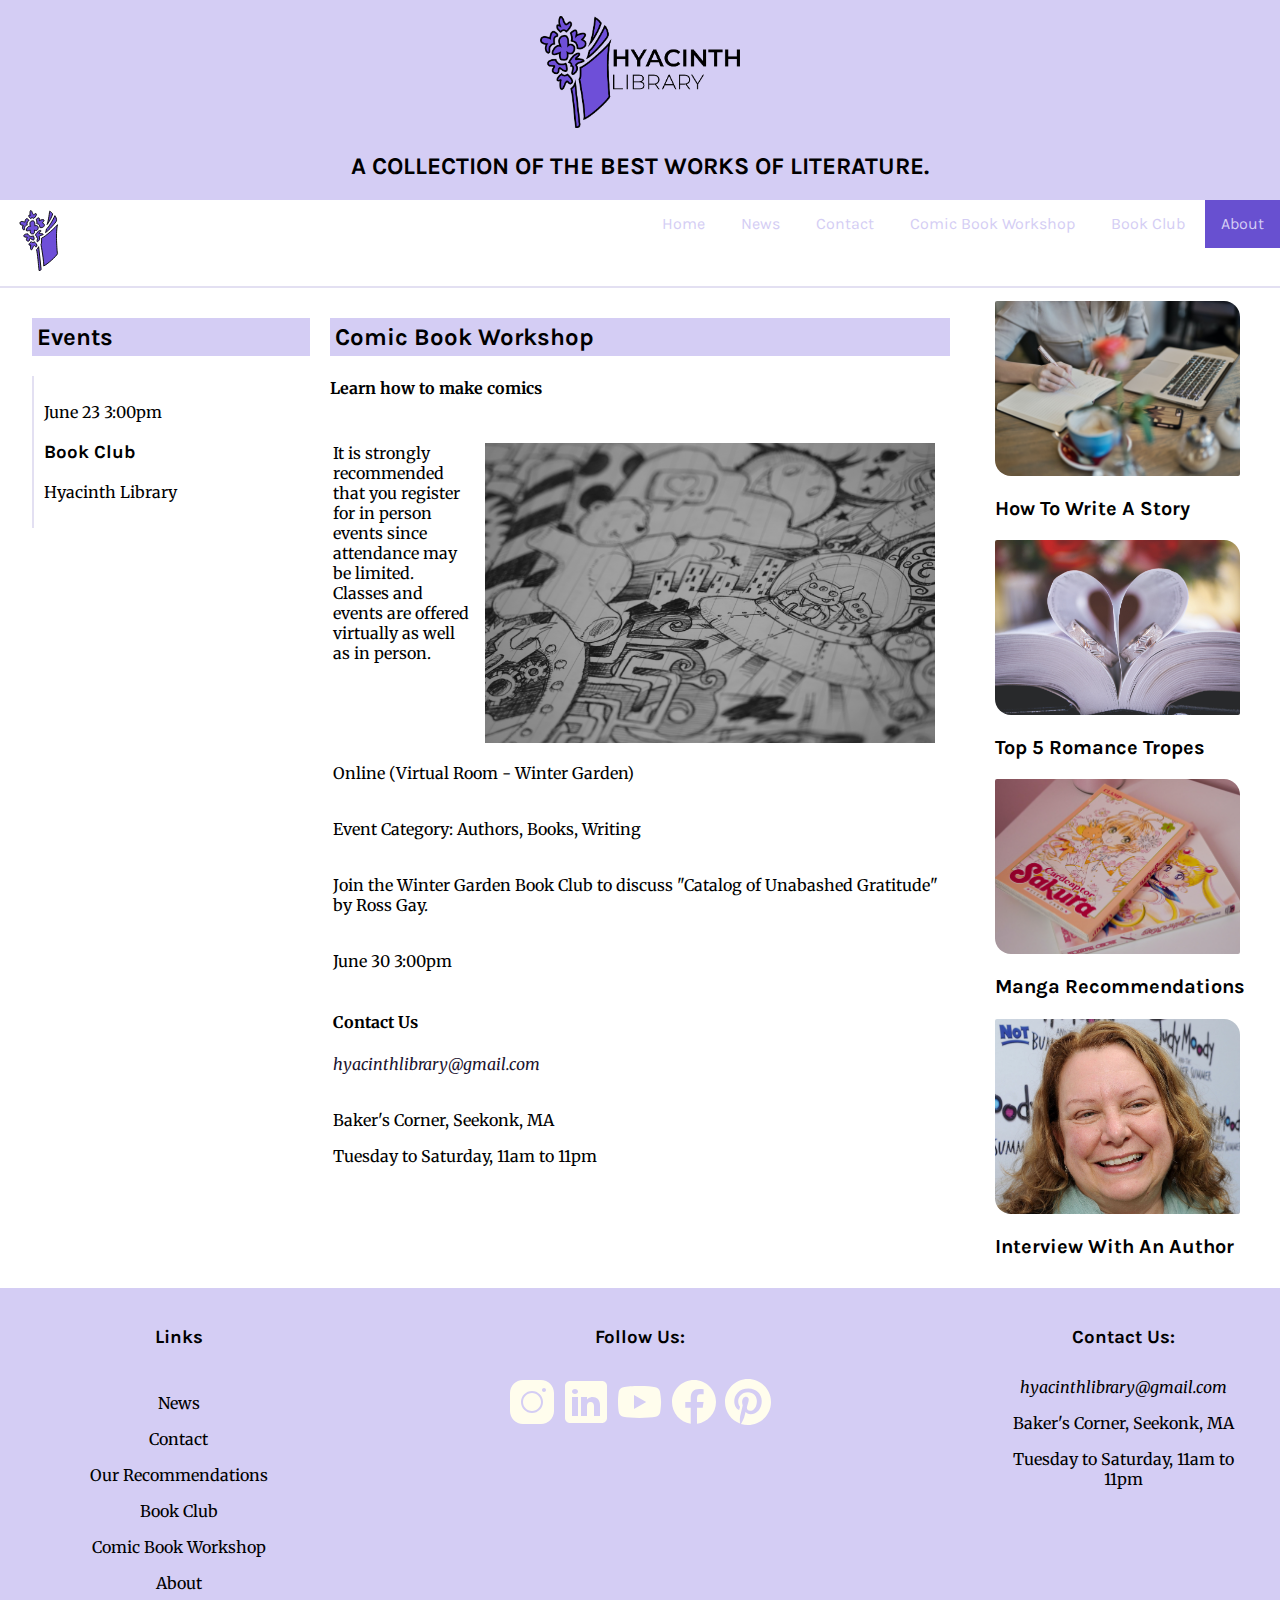
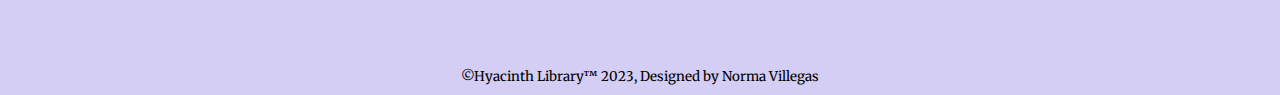
<file: workshop.html>
<!DOCTYPE html>
<html lang="en">
<head>
	<meta charset= utf-8>
	<meta name="viewport" content="width=device-width, initial-scale=1">
    <link rel="stylesheet" type="text/css" href="styles.css">
	<script src="script.js"></script>
	<link rel="preconnect" href="https://fonts.googleapis.com">
	<link rel="preconnect" href="https://fonts.gstatic.com" crossorigin>
	<link href="https://fonts.googleapis.com/css2?family=Karla:wght@600;800&family=Merriweather&display=swap" rel="stylesheet">
	<title>Comic Book Workshop</title>
</head>
<body>
	<header>		
		<div>
			<a href="index.html"><img class="logo" src="images/logo.png" alt="logo"></a>		
			<!--<h1>Hyacinth Library</h1>-->
			<h2 class="variant1">A collection of the best works of literature.</h2>		
		</div>
		<div class="bg-div">
			<a href="index.html" ><img class="logo-img" src="images/logo2.svg" alt="logo"></a>
			<nav>
				<ul>
					<li><a href="index.html">Home</a></li>
					<li><a href="news.html">News</a></li>
					<li><a href="#contact">Contact</a></li>
					<li><a href="workshop.html">Comic Book Workshop</a></li>
					<li><a href="club.html">Book Club</a></li>
					<li class="active"><a href="about.html">About</a></li>
				</ul>
			</nav>
		</div>
	</header>
	
		<div class="row">
			<div class="column side">
				<h2 class="variant2">Events</h2>								
				
				<div class="events">
					<p>
						June 23 <time datetime="15:00">3:00pm</time>
					</p>
					<a href="club.html">
						<h3><time datetime="2023-06-23">Book Club</time></h3>
					</a>
					<p>Hyacinth Library</p>	
				</div>
				
			</div>
  
			<div class="column middle">
				<h2 class="variant2">Comic Book Workshop</h2>
				<article>					
					<h4>Learn how to make comics</h4>

				<table>
					<tr>
						<td>
							<h4>
							</h4>
							<img src="images/comic.jpg" alt="comic" class="float">
							<p>
								It is strongly recommended that you register for in person events since attendance may be limited. Classes and events are offered virtually as well as in person.
							</p>							
						</td>
					</tr>
					<tr>
						<td>
							<p>Online (Virtual Room - Winter Garden)</p>
						</td>
					</tr>
					<tr>
						<td>
							<p>Event Category: Authors, Books, Writing</p>
						</td>
					</tr>
					<tr>
						<td>
							<p>Join the Winter Garden Book Club to discuss "Catalog of Unabashed Gratitude" by Ross Gay.</p>
						</td>
					</tr>
					<tr>
						<td>
							<p>June 30 <time datetime="15:00">3:00pm</time></p>
						</td>
					</tr>
					<tr>
						<td>
							<h4>Contact Us</h4>
							<p id="email2"><a  href="mailto:hyacinthlibrary@gmail.com">hyacinthlibrary&#64;gmail.com</a></p>
						</td>
					
					</tr>
					<tr>
						<td>
							<p>Baker's Corner, Seekonk, MA</p>							
							<p>Tuesday to Saturday, <time datetime="11:00">11am</time> to <time datetime="23:00">11pm</time></p>
						</td>
					</tr>																					
				</table>
				</article>

				
			</div>
			
			<div class="column side">	
				<table>
					<tr>
						<td class="solid">
							<a href="story.html" target="_blank">
								<img src="images/writing1000px.jpg" class="sideimg" alt="A person writing a book">					
							</a>
							<a href="story.html" target="_blank"><h2 class="variant3">How to write a story</h2></a>
						</td>						
					</tr>
					
					<tr>		
						<td class="solid">
							<a href="tropes.html" target="_blank"><img src="images/romance1000px.jpg" class="sideimg" alt="pages shaped like a heart"></a>				
							<a href="tropes.html" target="_blank"><h2 class="variant3">Top 5 romance tropes</h2></a>	
						</td>
					</tr>
					<tr>		
						<td class="solid">
							<a href="manga.html" target="_blank"><img src="images/manga1000px.jpg" class="sideimg" alt="manga"></a>				
							<a href="manga.html" target="_blank"><h2 class="variant3">Manga recommendations</h2></a>
						</td>
					</tr>
					<tr>		
						<td class="solid">
							<a href="author.html" target="_blank"><img src="images/author1000px.jpg" class="sideimg" alt="author interview"></a>				
							<a href="author.html" target="_blank"><h2 class="variant3">Interview with an author</h2></a>
						</td>
					</tr>
				</table>
			</div>
		</div>
		
	
		<footer class="bg-light text-center text-lg-start">
			<!-- Grid container -->
			<div class="footer">
				<!--Grid row-->
				<div class="row">
				<!--Grid column-->
					<div class="column side">
						<h3>Links</h3>
						<ul class="list-unstyled">
							<li>
								<p><a href="news.html">News</a></p>
							</li>
							<li>
								<p><a href="#contact">Contact</a></p>
							</li>
							<li>
								<p><a href="manga.html">Our Recommendations</a></p>
							</li>
							<li>
								<p><a href="club.html">Book Club</a></p>
							</li>
							<li>
								<p><a href="workshop.html">Comic Book Workshop</a></p>
							</li>
							<li>
								<p><a href="about.html">About</a></p>
							</li>
						</ul>
					</div>
				<!--Grid column-->
					<div class="column middle">
						<h3>Follow Us:</h3>
						<ul class="list-unstyled">
							<li>
								<img src="images/instagram.svg" alt="instagram">
								<img src="images/linkedin.svg" alt="linkedin">
								<img src="images/youtube.svg" alt="youtube">
								<img src="images/facebook.svg" alt="facebook">
								<img src="images/pinterest.svg" alt="pinterest">
							</li>
						</ul>
					</div>
				<!--Grid column-->
					<div class="column side">
						<h3 id="contact">Contact Us:</h3>						
						<ul class="list-unstyled">
							<li id="email">
								<a href="mailto:hyacinthlibrary@gmail.com">hyacinthlibrary&#64;gmail.com</a>
							</li>
							<li>
								<p>Baker's Corner, Seekonk, MA</p>
							</li>
							<li>
								<p>Tuesday to Saturday, <time datetime="11:00">11am</time> to <time datetime="23:00">11pm</time></p>
							</li>
						</ul>
					</div>     
				</div>
    <!--Grid row-->
			</div>
  <!-- Grid container -->

  <!-- Copyright -->
			<div class="footer">
				<small>
					&copy;Hyacinth Library&#8482; 2023,&nbsp;Designed by Norma Villegas
				</small>   
			</div>
  <!-- Copyright -->
		</footer>
	
</body>
</html>
</file>
<file: styles.css>
/*font-family: 'Karla', sans-serif;
font-family: 'Merriweather', serif;*/
*{
	box-sizing: border-box;
}
body{
    margin: 0;
    padding: 0;
	background-color: #ffffff;
	font-family: 'Merriweather', serif;
}
header{
	background-color: #d4cdf4;
	padding-top: 1em;	
	text-align:center;
}
/*headlines*/
h1{
	color: #000000;
	font-family: 'Karla', sans-serif;
	font-weight: extra bold 800;
}
#email{
	font-style: italic;
}
#email2 a{
	font-style: italic;
	text-decoration: none;
	color: #1b132f;
}
.variant1{
	color: #000000;
	font-family: 'Karla', sans-serif;
	font-style: bold;
	text-transform: uppercase;
}
.variant2{
	color: #000000;
	background-color: #d4cdf4;
	font-family: 'Karla', sans-serif;
	font-style: bold;
	text-transform: capitalize;
	padding: 5px;
}
.variant3{
	font-family: 'Karla', sans-serif;
	color: #000000;	
	text-transform: capitalize;
	font-size: 20px;
}
h3{
	color: #000000;
	font-family: 'Karla', sans-serif;
	font-weight: bold;
}
.sideimg{
	width: 90%;
	border-radius: 2px 16px;
}

.card {
	box-shadow: 0 4px 8px 0 rbga(0,0,0,0.2);
	transition: 0.3s;
	border-radius: 5px;
}
.card:hover{
	box-shadow: 0 8px 16px 0 rbga(0,0,0,0.2);
}
.container{
	padding: 2px 16px;
}
/*Links*/
a{
	text-decoration: none;
	color: #000000;
}
a:visited {
	color: #a494b2;
}
a:hover {
	color: #6850d0;
	background-color: #c4bddf;
}
a:active {
	color: #6850d0;
}
/* Navigation */
nav{
    float: right;
    margin: 0;
    overflow:hidden;
    text-align: center;
}

nav ul{
    margin: 0;
    padding: 0;
}

nav ul li{
    display: inline-block;
    list-style-type: none;
}

nav > ul > li > a{
	color: #d4cdf4;
    display: block;
    line-height: 2em;
    padding: 0.5em 1em;
    text-decoration: none;
	font-family: 'Karla', sans-serif;
}

.logo-img{
    float: left;
    position: relative;
    margin: 10px 15px 15px 10px;
	width: 60px;
	
}
.bg-div{
	background-color: #ffffff;
	overflow: hidden;
	border-bottom: solid 2px #e3e0f2; 		
}
.logo{
	float: center;
	position: relative;
	width: 200px;
}
/*content*/
.column{
	float: left;
	padding: 10px;
}
.list-unstyled{
	list-style-type: none;
	float: center;
	padding: 10px;
}
.column.side {
	width: 25%;
	padding-left: 2em;
	text-decoration: none;
	list-style-type: none;
}
.column.middle{
	width: 50%;
}
.row::after {
  content: "";
  display: table;
  clear: both;
}

@media screen and (max-width: 600px) {
  .column.side, .column.middle {
    width: 100%;
  }
}
.events{
	padding: 10px;
	border-left: solid 2px #e3e0f2;
}
/* Slideshow container */
.slideshow-container {
  max-width: 1000px;
  position: relative;
  margin: auto;
}

/* Hide the images by default */
.mySlides {
  display: none;
  width: 80%;
  margin-left: auto;
  margin-right: auto;
}

/* Next & previous buttons */
.prev, .next {
  cursor: pointer;
  position: absolute;
  top: 50%;
  width: auto;
  margin-top: -22px;
  padding: 16px;
  color: #6850d0;
  font-weight: bold;
  font-size: 18px;
  transition: 0.6s ease;
  border-radius: 0 3px 3px 0;
  user-select: none;
}

/* button to the right */
.next {
  right: 0;
  border-radius: 3px 0 0 3px;
}

.prev:hover, .next:hover {
  background-color: rgba(0,0,0,0.8);
}

/* Caption text */
.text {
  color: #f2f2f2;
  font-size: 15px;
  padding: 8px 12px;
  position: absolute;
  bottom: 8px;
  width: 100%;
  text-align: center;
}

/* Number text (1/3 etc) */
.numbertext {
  color: #6850d0;
  font-size: 12px;
  padding: 8px 12px;
  position: absolute;
  top: 0;
}

/* The dots/bullets/indicators */
.dot {
  cursor: pointer;
  height: 15px;
  width: 15px;
  margin: 0 2px;
  background-color: #bbb;
  border-radius: 50%;
  display: inline-block;
  transition: background-color 0.6s ease;
}

.active, .dot:hover {
  background-color: #6850d0;
}

/* Fading animation */
.fade {
  animation-name: fade;
  animation-duration: 1.5s;
}
@keyframes fade {
  from {opacity: .4}
  to {opacity: 1}
}
.float{
	float: right;
	margin: 0 12px;
	height: 300px;
}
.section{
	padding: 10px;
	margin: 1em;
}
@media screen and (max-width: 600px) {
  .float {
    width: 100%;
	height: 100%;
  }
}
.footer{
	background-color: #d4cdf4;
	padding: 10px;
	text-align: center;
	color: #000000;
}
</file>
